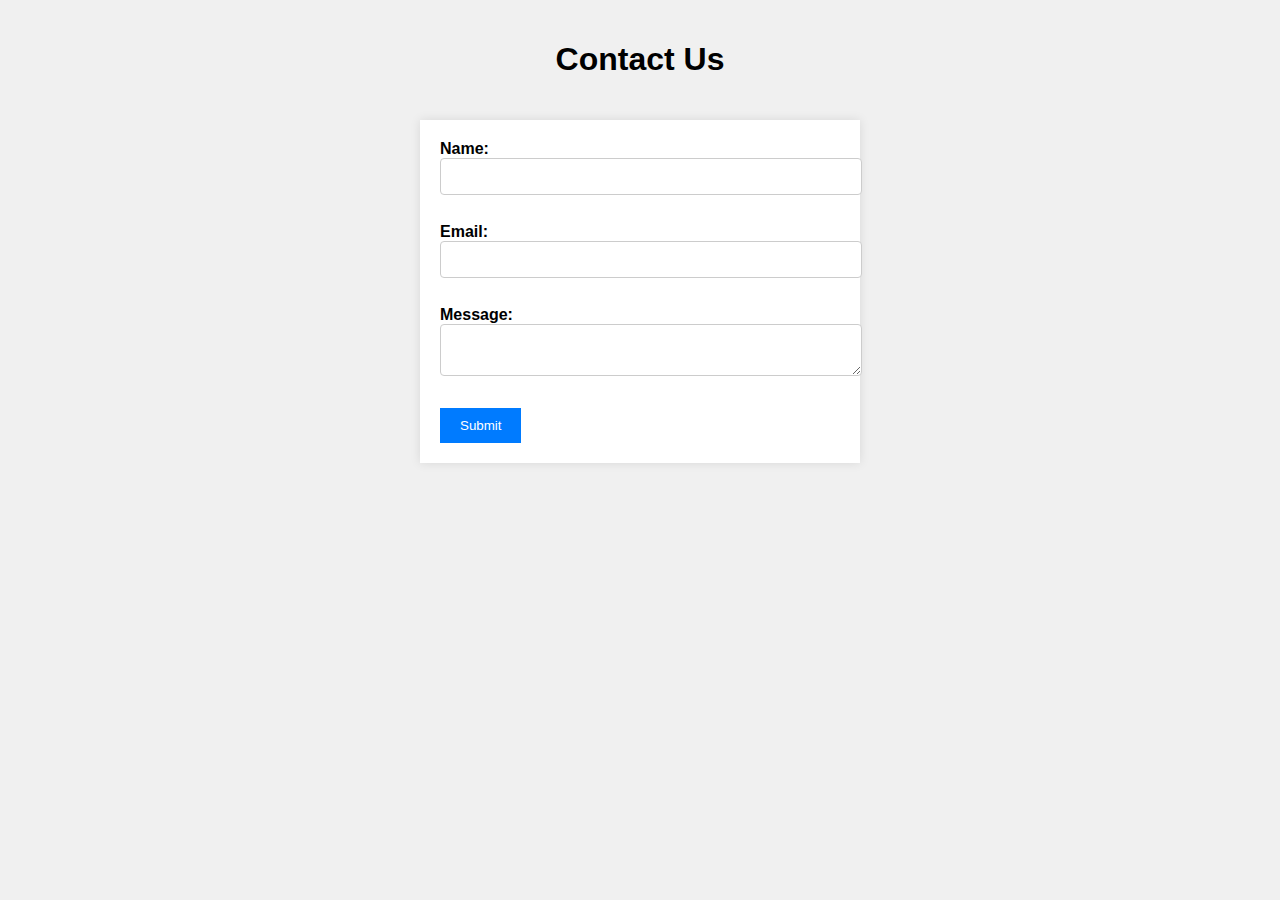
<file: index.html>
<!DOCTYPE html>
<html lang="en">
<head>
    <meta charset="UTF-8">
    <meta name="viewport" content="width=device-width, initial-scale=1.0">
    <title>Contact Us</title>
    <link rel="stylesheet" href="style.css">
</head>
<body>
    <h1>Contact Us</h1>
    <form action="#" method="post">
        <label for="name">Name:</label>
        <input type="text" id="name" name="name" required><br><br>
        
        <label for="email">Email:</label>
        <input type="email" id="email" name="email" required><br><br>
        
        <label for="message">Message:</label><br>
        <textarea id="message" name="message" required></textarea><br><br>
        
        <input type="submit" value="Submit">
    </form>
</body>
</html>
</file>
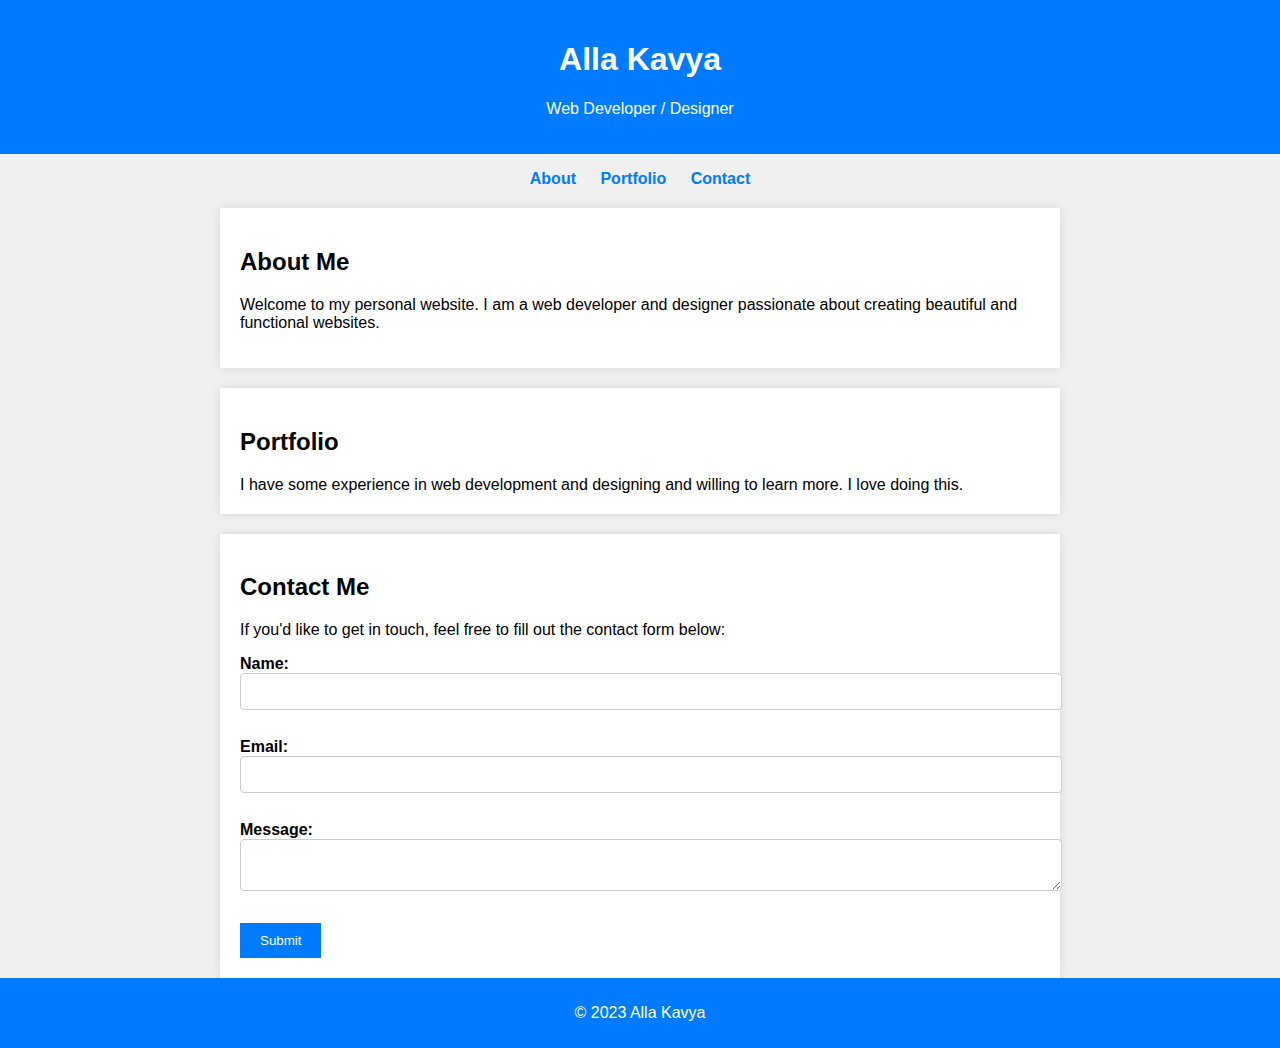
<file: index1.html>
<!DOCTYPE html>
<html lang="en">
<head>
    <meta charset="UTF-8">
    <meta name="viewport" content="width=device-width, initial-scale=1.0">
    <title>Alla Kavya - Personal Website</title>
    <link rel="stylesheet" href="style1.css">
</head>
<body>
    <header>
        <h1>Alla Kavya</h1>
        <p>Web Developer / Designer</p>
    </header>
    <nav>
        <ul>
            <li><a href="#about">About</a></li>
            <li><a href="#portfolio">Portfolio</a></li>
            <li><a href="#contact">Contact</a></li>
        </ul>
    </nav>
    <section id="about">
        <h2>About Me</h2>
        <p>Welcome to my personal website. I am a web developer and designer passionate about creating beautiful and functional websites.</p>
    </section>
    <section id="portfolio">
        <h2>Portfolio</h2>
        I have some experience in web development and designing and willing to learn more. I love doing this.
    </section>
    <section id="contact">
        <h2>Contact Me</h2>
        <p>If you'd like to get in touch, feel free to fill out the contact form below:</p>
        <form action="#" method="POST">
            <label for="name">Name:</label>
            <input type="text" id="name" name="name" required><br><br>
            
            <label for="email">Email:</label>
            <input type="email" id="email" name="email" required><br><br>
            
            <label for="message">Message:</label><br>
            <textarea id="message" name="message" required></textarea><br><br>
            
            <input type="submit" value="Submit">
        </form>
    </section>
    <footer>
        <p>&copy; 2023 Alla Kavya</p>
    </footer>
</body>
</html>
</file>
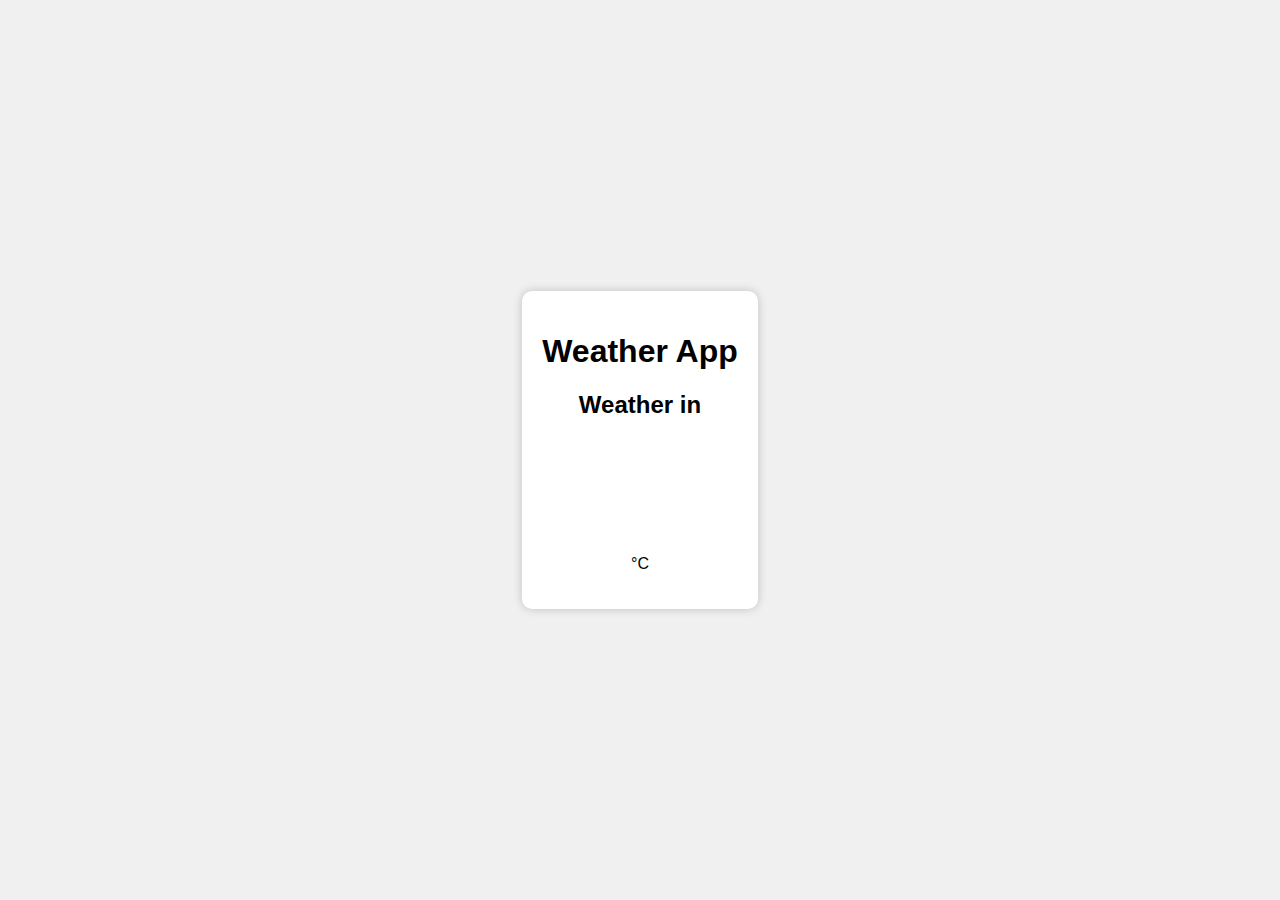
<file: index3.html>
<!DOCTYPE html>
<html>
<head>
    <meta charset="UTF-8">
    <title>Weather App</title>
    <link rel="stylesheet" type="text/css" href="style3.css">
</head>
<body>
    <div class="container">
        <h1>Weather App</h1>
        <div class="weather">
            <h2>Weather in <span id="location"></span></h2>
            <div id="weather-icon"></div>
            <p><span id="temperature"></span>&deg;C</p>
            <p id="description"></p>
        </div>
    </div>
    <script src="script.js"></script>
</body>
</html>
</file>
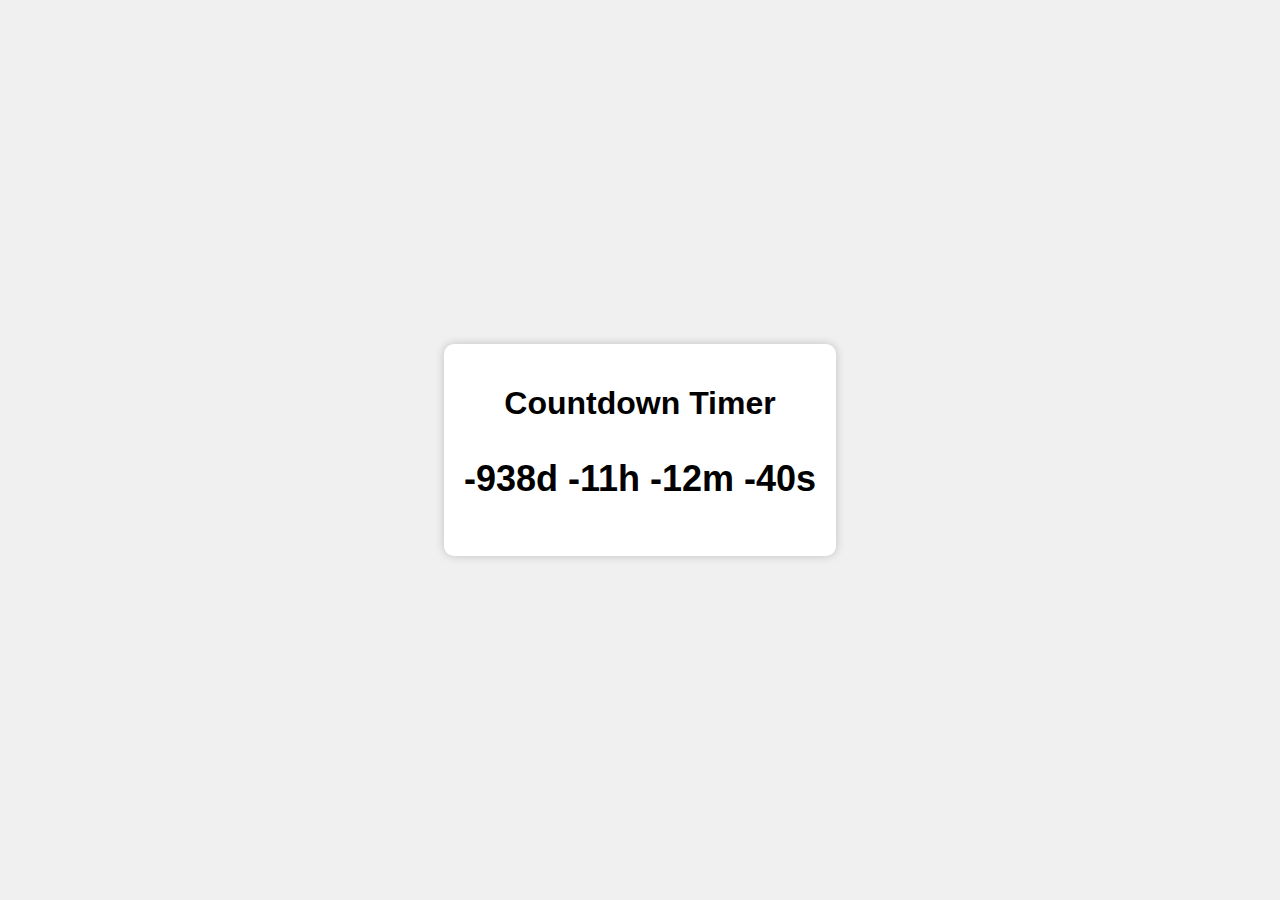
<file: index4.html>
<!DOCTYPE html>
<html>
<head>
    <meta charset="UTF-8">
    <title>Countdown Timer</title>
    <link rel="stylesheet" type="text/css" href="style4.css">
</head>
<body>
    <div class="container">
        <h1>Countdown Timer</h1>
        <div class="timer">
            <p id="countdown"></p>
        </div>
    </div>
    <script src="script2.js"></script>
</body>
</html>
</file>
<file: style.css>
body {
    font-family: Arial, sans-serif;
    background-color: #f0f0f0;
    margin: 0;
    padding: 0;
}

h1 {
    text-align: center;
    padding: 20px;
}

form {
    max-width: 400px;
    margin: 0 auto;
    padding: 20px;
    background-color: #fff;
    box-shadow: 0 0 10px rgba(0, 0, 0, 0.1);
}

label {
    font-weight: bold;
}

input[type="text"],
input[type="email"],
textarea {
    width: 100%;
    padding: 10px;
    margin-bottom: 10px;
    border: 1px solid #ccc;
    border-radius: 4px;
}

input[type="submit"] {
    background-color: #007BFF;
    color: #fff;
    border: none;
    padding: 10px 20px;
    cursor: pointer;
}

input[type="submit"]:hover {
    background-color: #0056b3;
}
</file>
<file: style1.css>
body {
    font-family: Arial, sans-serif;
    background-color: #f0f0f0;
    margin: 0;
    padding: 0;
}
header {
    text-align: center;
    background-color: #007BFF;
    color: #fff;
    padding: 20px;
}
nav ul {
    list-style: none;
    padding: 0;
    text-align: center;
}
nav ul li {
    display: inline;
    margin: 0 10px;
}
nav a {
    text-decoration: none;
    color: #007BFF;
    font-weight: bold;
}
nav a:hover {
    color: #0056b3;
}
section {
    max-width: 800px;
    margin: 0 auto;
    padding: 20px;
    background-color: #fff;
    box-shadow: 0 0 10px rgba(0, 0, 0, 0.1);
    margin-top: 20px;
}
form label {
    font-weight: bold;
}
input[type="text"],
input[type="email"],
textarea {
    width: 100%;
    padding: 10px;
    margin-bottom: 10px;
    border: 1px solid #ccc;
    border-radius: 4px;
}
input[type="submit"] {
    background-color: #007BFF;
    color: #fff;
    border: none;
    padding: 10px 20px;
    cursor: pointer;
}
input[type="submit"]:hover {
    background-color: #0056b3;
}
footer {
    text-align: center;
    padding: 10px;
    background-color: #007BFF;
    color: #fff;
}
</file>
<file: style3.css>
body {
    font-family: Arial, sans-serif;
    background-color: #f0f0f0;
    margin: 0;
    padding: 0;
    display: flex;
    justify-content: center;
    align-items: center;
    height: 100vh;
}
.container {
    text-align: center;
    background-color: #fff;
    padding: 20px;
    border-radius: 10px;
    box-shadow: 0 0 10px rgba(0, 0, 0, 0.2);
}
.weather {
    margin-top: 20px;
}
#weather-icon {
    width: 100px;
    height: 100px;
    margin: 0 auto;
    background-size: cover;
}
</file>
<file: style4.css>
body {
    font-family: Arial, sans-serif;
    background-color: #f0f0f0;
    margin: 0;
    padding: 0;
    display: flex;
    justify-content: center;
    align-items: center;
    height: 100vh;
}
.container {
    text-align: center;
    background-color: #fff;
    padding: 20px;
    border-radius: 10px;
    box-shadow: 0 0 10px rgba(0, 0, 0, 0.2);
}
.timer {
    font-size: 36px;
    font-weight: bold;
}
</file>
